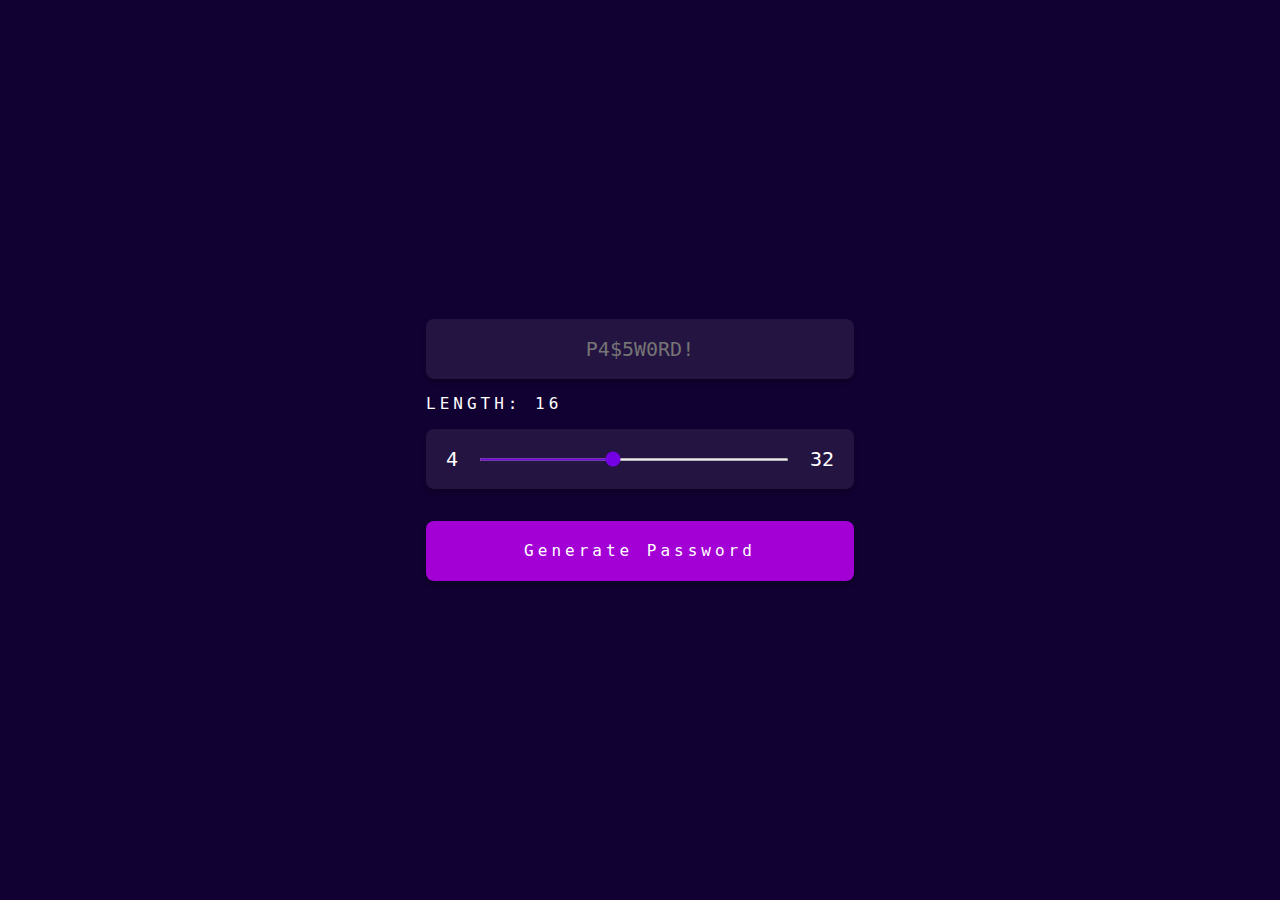
<file: docs/index.html>
<!DOCTYPE html><html lang="en"><head><meta charset="UTF-8"><link rel="icon" type="image/svg+xml" href=""><meta name="viewport" content="width=device-width,initial-scale=1"><title>Vite Template</title><script type="module" crossorigin src="./assets/index-DtMPf10g.js"></script><link rel="stylesheet" crossorigin href="./assets/index-uoHANzdg.css"></head><body><div class="password-generator"><input type="text" class="password" id="password" placeholder="P4$5W0RD!" readonly><div><label for="range" class="range-label">LENGTH: <span id="length-text">16</span></label></div><div class="range-container"><span>4</span> <input id="range" type="range" class="range-input" min="4" max="32" step="1" value="16"> <span>32</span></div><button id="generate-password" class="button">Generate Password</button></div></body></html>
</file>
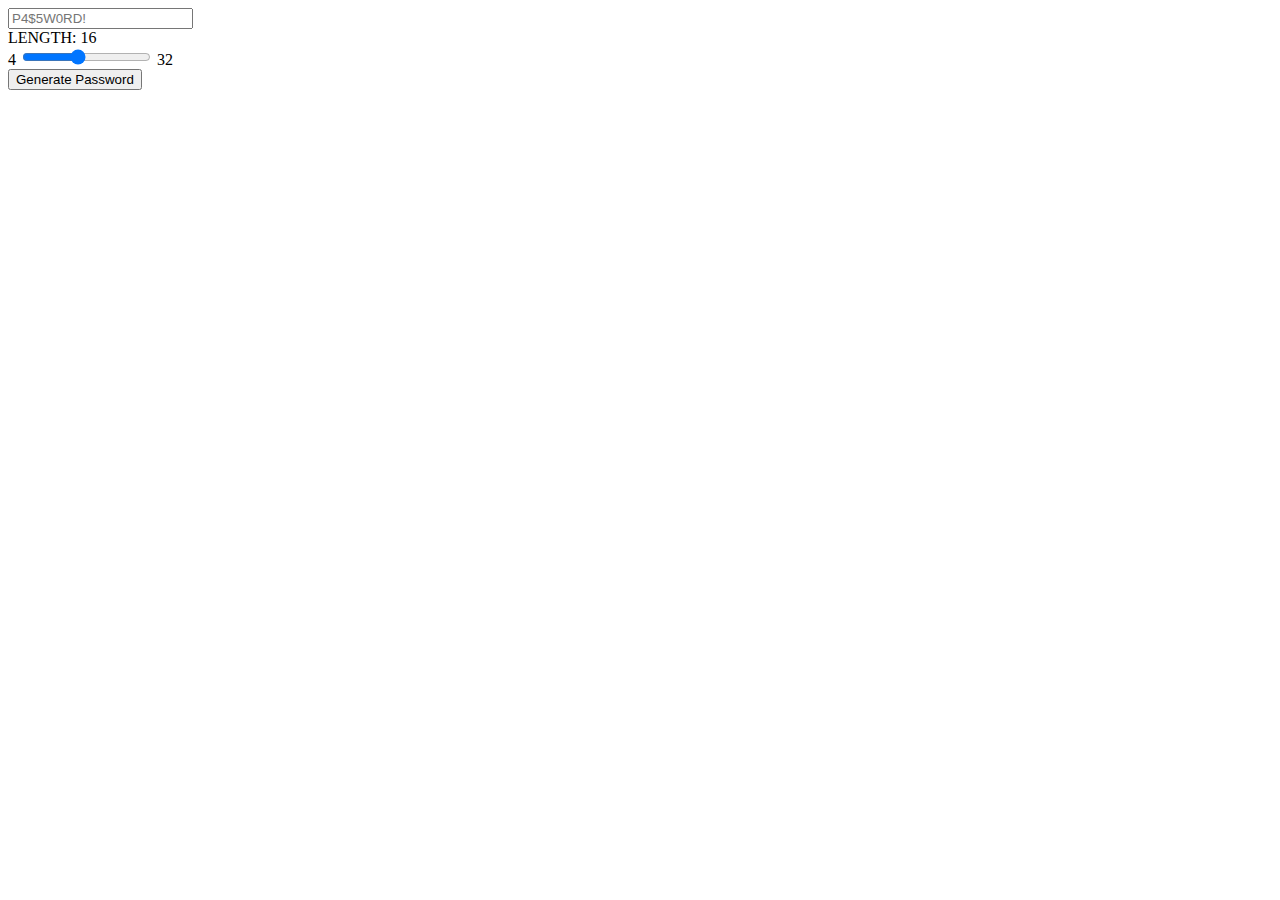
<file: src/index.html>
<!DOCTYPE html>
<html lang="en">
  <head>
    <meta charset="UTF-8" />
    <!-- PON UN FAVICON!!! -->
    <link rel="icon" type="image/svg+xml" href="" />
    <meta name="viewport" content="width=device-width, initial-scale=1.0" />
    <!-- CAMBIA EL TITLE!!! -->
    <title>Vite Template</title>
  </head>
  <body>
    <div class="password-generator">
      <input type="text" class="password" id="password" placeholder="P4$5W0RD!" readonly />
      <div>
        <label for="range" class="range-label">LENGTH: <span id="length-text">16</span></label>
      </div>
      <div class="range-container">
        <span>4</span>
        <input id="range" type="range" class="range-input" min="4" max="32" step="1" value="16" />
        <span>32</span>
      </div>

      <button id="generate-password" class="button">Generate Password</button>
    </div>
    <script type="module" src="./js/index.js"></script>
  </body>
</html>
</file>
<file: docs/assets/index-uoHANzdg.css>
html{-webkit-text-size-adjust:100%;line-height:1.15}main{display:block}h1{font-size:2em;margin:.67em 0}hr{-webkit-box-sizing:content-box;box-sizing:content-box;height:0;overflow:visible}pre{font-family:monospace,monospace;font-size:1em}a{background-color:transparent}abbr[title]{border-bottom:none;text-decoration:underline;-webkit-text-decoration:underline dotted;text-decoration:underline dotted}b,strong{font-weight:bolder}code,kbd,samp{font-family:monospace,monospace;font-size:1em}small{font-size:80%}sub,sup{font-size:75%;line-height:0;position:relative;vertical-align:baseline}sub{bottom:-.25em}sup{top:-.5em}img{border-style:none}button,input,optgroup,select,textarea{font-family:inherit;font-size:100%;line-height:1.15;margin:0}button,input{overflow:visible}button,select{text-transform:none}[type=button],[type=reset],[type=submit],button{-moz-appearance:button;appearance:button;-webkit-appearance:button}[type=button]::-moz-focus-inner,[type=reset]::-moz-focus-inner,[type=submit]::-moz-focus-inner,button::-moz-focus-inner{border-style:none;padding:0}[type=button]:-moz-focusring,[type=reset]:-moz-focusring,[type=submit]:-moz-focusring,button:-moz-focusring{outline:1px dotted ButtonText}fieldset{padding:.35em .75em .625em}legend{-webkit-box-sizing:border-box;box-sizing:border-box;color:inherit;display:table;max-width:100%;padding:0;white-space:normal}progress{vertical-align:baseline}textarea{overflow:auto}[type=checkbox],[type=radio]{-webkit-box-sizing:border-box;box-sizing:border-box;padding:0}[type=number]::-webkit-inner-spin-button,[type=number]::-webkit-outer-spin-button{height:auto}[type=search]{-moz-appearance:textfield;appearance:textfield;-webkit-appearance:textfield;outline-offset:-2px}[type=search]::-webkit-search-decoration{-webkit-appearance:none}::-webkit-file-upload-button{-webkit-appearance:button;font:inherit}details{display:block}summary{display:list-item}template{display:none}[hidden]{display:none}*,:after,:before{-webkit-box-sizing:border-box;box-sizing:border-box}img{display:block;max-width:100%}ul{list-style:none;margin-bottom:0;margin-top:0;padding-left:0}a{color:inherit;text-decoration:none}:root{--primary-color:red}*{-webkit-box-sizing:border-box;box-sizing:border-box}:root{--body-bg-color:#110032;--primary-color:#241442;--primary-shadow:rgba(0,0,0,.25);--secondary-color:#7400e4;--accent-color:#7400e4;--cta-color:#a200d4;--cta-color-hover:#8502ad;--text-color:#fff}body{-webkit-box-align:center;-ms-flex-align:center;-webkit-box-pack:center;-ms-flex-pack:center;align-items:center;background-color:#110032;background-color:var(--body-bg-color);color:#fff;color:var(--text-color);display:-webkit-box;display:-ms-flexbox;display:flex;font-family:DM Mono,monospace;justify-content:center;margin:0;min-height:100vh}.password-generator{margin-left:auto;margin-right:auto;max-width:500px;padding:2.25rem;width:95%}@media screen and (min-width:768px){.password-generator{width:75%}}.password{background-color:#241442;background-color:var(--primary-color);border:none;border-radius:.5rem;-webkit-box-shadow:0 4px 4px rgba(0,0,0,.25);box-shadow:0 4px 4px #00000040;-webkit-box-shadow:0 4px 4px var(--primary-shadow);box-shadow:0 4px 4px var(--primary-shadow);color:inherit;font-family:inherit;font-size:.9rem;height:60px;margin-bottom:1rem;outline:none;text-align:center;width:100%}@media screen and (min-width:768px){.password{font-size:1.25rem}}.range-container{-webkit-box-align:center;-ms-flex-align:center;-webkit-box-pack:justify;-ms-flex-pack:justify;align-items:center;background-color:#241442;background-color:var(--primary-color);border-radius:.5rem;-webkit-box-shadow:0 4px 4px rgba(0,0,0,.25);box-shadow:0 4px 4px #00000040;-webkit-box-shadow:0 4px 4px var(--primary-shadow);box-shadow:0 4px 4px var(--primary-shadow);display:-webkit-box;display:-ms-flexbox;display:flex;font-size:1.25rem;height:60px;justify-content:space-between;margin-bottom:2rem;padding:1.25rem;width:100%}.range-label{display:block;letter-spacing:4px;margin-bottom:1rem}.range-input{accent-color:#7400e4;accent-color:var(--accent-color);height:3px;width:80%}.button{background-color:#a200d4;background-color:var(--cta-color);border:none;border-radius:.5rem;-webkit-box-shadow:0 4px 4px rgba(0,0,0,.25);box-shadow:0 4px 4px #00000040;-webkit-box-shadow:0 4px 4px var(--primary-shadow);box-shadow:0 4px 4px var(--primary-shadow);color:inherit;cursor:pointer;font-size:1rem;height:60px;letter-spacing:4px;-webkit-transition:background-color .2s,-webkit-transform .2s;transition:background-color .2s,-webkit-transform .2s;transition:transform .2s,background-color .2s;transition:transform .2s,background-color .2s,-webkit-transform .2s;width:100%}.button:hover{background-color:#8502ad;background-color:var(--cta-color-hover);-webkit-transform:scale(.95);-ms-transform:scale(.95);transform:scale(.95)}.text{font-size:2rem}.text--red{color:red}
</file>
